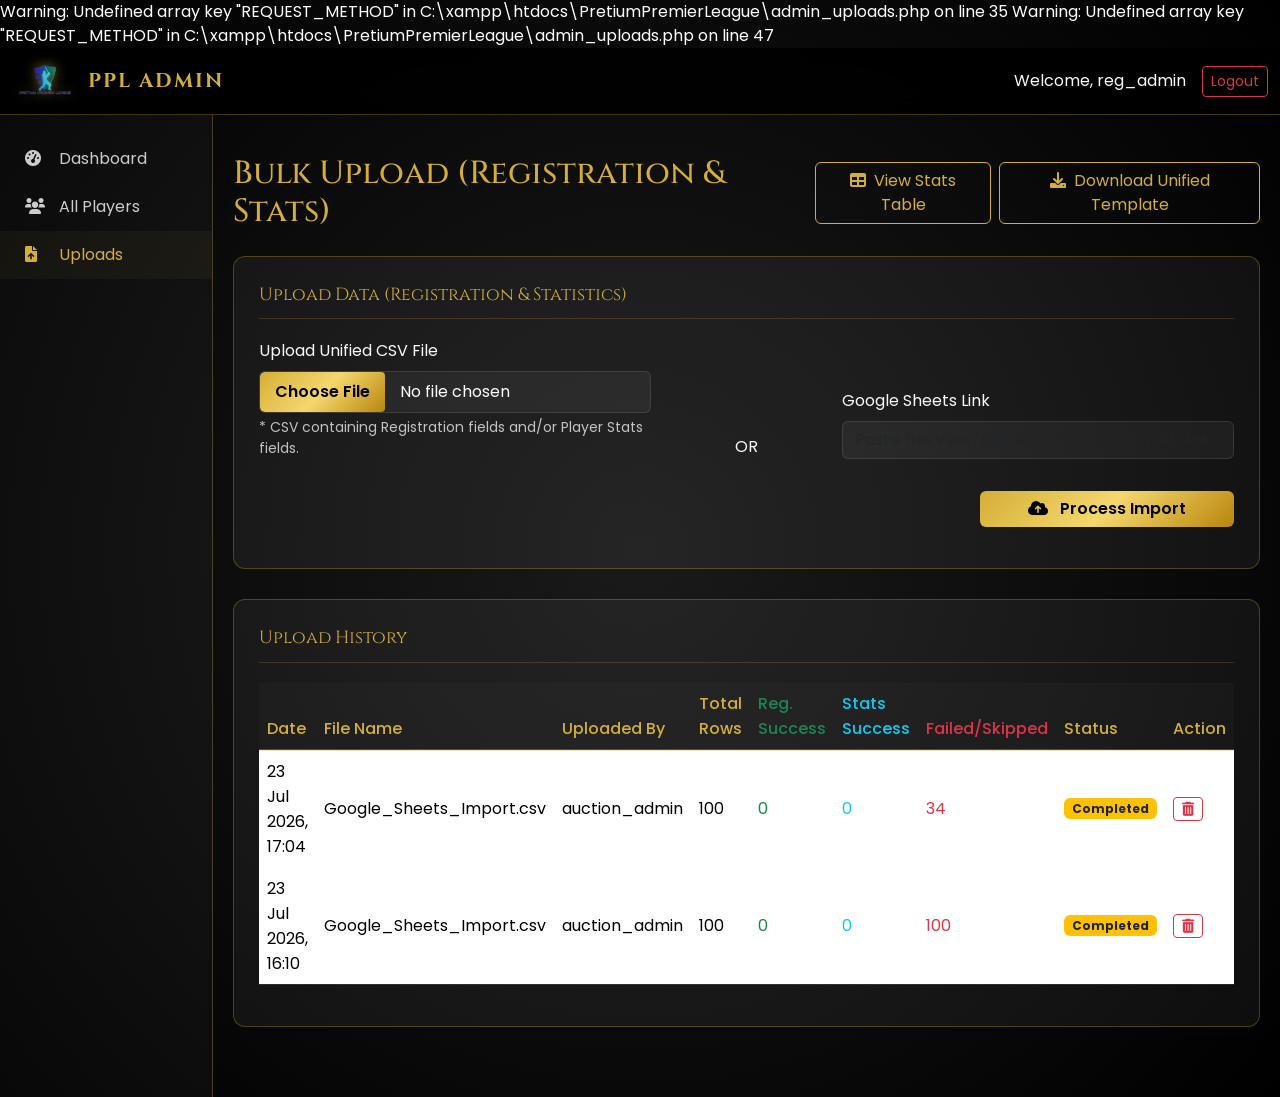
<file: test_out.html>
﻿
Warning: Undefined array key "REQUEST_METHOD" in C:\xampp\htdocs\PretiumPremierLeague\admin_uploads.php on line 35

Warning: Undefined array key "REQUEST_METHOD" in C:\xampp\htdocs\PretiumPremierLeague\admin_uploads.php on line 47
<!DOCTYPE html>
<html lang="en">
<head>
    <meta charset="UTF-8">
    <meta name="viewport" content="width=device-width, initial-scale=1.0">
    <title>Bulk Upload Players - PPL Admin</title>
    <link href="https://cdn.jsdelivr.net/npm/bootstrap@5.3.0/dist/css/bootstrap.min.css" rel="stylesheet">
    <link href="https://fonts.googleapis.com/css2?family=Cinzel:wght@400;700&family=Poppins:wght@300;400;600&display=swap" rel="stylesheet">
    <link rel="stylesheet" href="https://cdnjs.cloudflare.com/ajax/libs/font-awesome/6.0.0/css/all.min.css">
    <style>
        :root {
            --gold: #D4AF37;
            --gold-gradient: linear-gradient(135deg, #D4AF37 0%, #F5D76E 50%, #B8860B 100%);
            --black: #000000;
            --dark-gray: #1a1a1a;
            --glass: rgba(255, 255, 255, 0.05);
            --glass-border: rgba(212, 175, 55, 0.3);
        }

        body {
            background-color: var(--black);
            color: #fff;
            font-family: 'Poppins', sans-serif;
            background: radial-gradient(circle at center, #1a1a1a 0%, #000 100%);
            min-height: 100vh;
        }

        .navbar {
            background: rgba(0, 0, 0, 0.9);
            border-bottom: 1px solid var(--glass-border);
            backdrop-filter: blur(10px);
        }

        .navbar-brand {
            font-family: 'Cinzel', serif;
            color: var(--gold) !important;
            font-weight: 700;
            letter-spacing: 2px;
        }

        .dashboard-container {
            padding: 40px 20px;
        }

        .stat-card {
            background: var(--glass);
            border: 1px solid var(--glass-border);
            border-radius: 12px;
            padding: 25px;
            transition: transform 0.3s ease;
            margin-bottom: 30px;
        }

        .stat-box {
            background: rgba(255, 255, 255, 0.04);
            border: 1px solid rgba(255, 255, 255, 0.08);
            border-radius: 8px;
            padding: 15px;
            text-align: center;
        }

        .stat-mini-value {
            font-size: 1.5rem;
            font-weight: 700;
        }

        .stat-title {
            font-family: 'Cinzel', serif;
            color: var(--gold);
            font-size: 1.1rem;
            margin-bottom: 20px;
            border-bottom: 1px solid rgba(212, 175, 55, 0.2);
            padding-bottom: 10px;
        }

        .sidebar {
            background: rgba(255, 255, 255, 0.03);
            border-right: 1px solid var(--glass-border);
            min-height: calc(100vh - 56px);
            padding: 20px 0;
        }

        .nav-link {
            color: #ccc;
            padding: 12px 25px;
            transition: all 0.3s;
        }

        .nav-link:hover, .nav-link.active {
            color: var(--gold);
            background: rgba(212, 175, 55, 0.05);
        }

        .nav-link i {
            margin-right: 10px;
            width: 20px;
        }

        .table-custom {
            color: #fff;
            background: transparent;
        }
        
        .table-custom th {
            color: var(--gold);
            border-bottom: 2px solid var(--glass-border);
            background: rgba(255,255,255,0.02);
            font-weight: 500;
        }

        .table-custom td {
            border-bottom: 1px solid rgba(255,255,255,0.1);
            vertical-align: middle;
        }

        .btn-gold {
            background: var(--gold-gradient);
            color: #000;
            border: none;
            font-weight: 600;
            transition: all 0.3s;
        }

        .btn-gold:hover {
            transform: translateY(-2px);
            box-shadow: 0 4px 15px rgba(212, 175, 55, 0.3);
            color: #000;
        }

        .btn-outline-gold {
            background: transparent;
            color: var(--gold);
            border: 1px solid var(--gold);
            transition: all 0.3s;
        }

        .btn-outline-gold:hover {
            background: rgba(212, 175, 55, 0.1);
            color: var(--gold);
        }
        
        .form-control, .form-control:focus {
            background: rgba(255,255,255,0.05);
            border: 1px solid rgba(255,255,255,0.1);
            color: #fff !important;
        }
        
        .form-control::file-selector-button {
            color: #000;
            background: var(--gold-gradient);
            border: none;
            padding: 8px 15px;
            margin-right: 15px;
            border-radius: 4px;
            font-weight: 600;
            transition: all 0.3s;
        }

        .form-control::file-selector-button:hover {
            transform: translateY(-1px);
            box-shadow: 0 4px 10px rgba(212, 175, 55, 0.2);
        }

        /* Mobile Adjustments */
        @media (max-width: 768px) {
            .sidebar {
                min-height: auto;
                border-right: none;
                border-bottom: 1px solid var(--glass-border);
            }
        }
    </style>
</head>
<body>
    <nav class="navbar navbar-expand-lg navbar-dark sticky-top">
        <div class="container-fluid">
            <a class="navbar-brand" href="#" style="display:flex;align-items:center;gap:10px;"><img src="assets/PPL-Season-2.png" alt="PPL Logo" style="height:40px;filter:drop-shadow(0 0 6px rgba(212,175,55,0.6));"><span>PPL ADMIN</span></a>
            <button class="navbar-toggler" type="button" data-bs-toggle="collapse" data-bs-target="#adminSidebar">
                <span class="navbar-toggler-icon"></span>
            </button>
            <div class="collapse navbar-collapse" id="adminNavbarContent">
                <div class="ms-auto d-flex align-items-center mt-2 mt-lg-0">
                    <span class="text-light me-3">Welcome, reg_admin</span>
                    <a href="admin_logout.php" class="btn btn-outline-danger btn-sm">Logout</a>
                </div>
            </div>
        </div>
    </nav>

    <div class="container-fluid">
        <div class="row">
            <!-- Sidebar -->
            <div class="col-lg-2 col-md-3 collapse d-md-block sidebar" id="adminSidebar">
                <ul class="nav flex-column">
                    <li class="nav-item">
                        <a class="nav-link" href="admin_dashboard.php">
                            <i class="fas fa-tachometer-alt"></i> Dashboard
                        </a>
                    </li>
                    <li class="nav-item">
                        <a class="nav-link" href="admin_players.php">
                            <i class="fas fa-users"></i> All Players
                        </a>
                    </li>
                    <li class="nav-item">
                        <a class="nav-link active" href="admin_uploads.php">
                            <i class="fas fa-file-upload"></i> Uploads
                        </a>
                    </li>
                </ul>
            </div>

            <!-- Main Content -->
            <div class="col-lg-10 col-md-9 dashboard-container">
                <div class="d-flex justify-content-between align-items-center mb-4">
                    <h2 class="font-heading m-0" style="font-family: 'Cinzel', serif; color: var(--gold);">Bulk Upload (Registration & Stats)</h2>
                    <div class="d-flex gap-2">
                        <a href="admin_player_stats.php" class="btn btn-outline-gold">
                            <i class="fas fa-table me-1"></i> View Stats Table
                        </a>
                        <a href="template/unified_upload_template.csv" class="btn btn-outline-gold" download>
                            <i class="fas fa-download me-1"></i> Download Unified Template
                        </a>
                    </div>
                </div>

                
                
                
                
                <div class="row">
                    <div class="col-md-12">
                        <div class="stat-card">
                            <div class="stat-title">Upload Data (Registration & Statistics)</div>
                            
                            <form action="" method="POST" enctype="multipart/form-data" id="uploadForm">
                                <div class="row align-items-end">
                                    <div class="col-md-5 mb-3">
                                        <label class="form-label text-light">Upload Unified CSV File</label>
                                        <input type="file" name="upload_file" class="form-control" accept=".csv, .xlsx, .xls">
                                        <small class="text-light opacity-75 d-block mt-1">* CSV containing Registration fields and/or Player Stats fields.</small>
                                    </div>
                                    <div class="col-md-2 mb-3 text-center">
                                        <span class="text-light">OR</span>
                                    </div>
                                    <div class="col-md-5 mb-3">
                                        <label class="form-label text-light">Google Sheets Link</label>
                                        <input type="url" name="google_sheets_link" class="form-control" placeholder="Paste the View/Edit link or Publish to Web link">
                                    </div>
                                    
                                    <div class="col-12 mt-2 d-none" id="uploadProgressDiv">
                                        <div class="alert alert-info py-2 px-3 d-flex align-items-center mb-0">
                                            <div class="spinner-border spinner-border-sm me-3" role="status"></div>
                                            <span>Processing CSV upload... Extracting Registration and Player Stats data...</span>
                                        </div>
                                    </div>

                                    <div class="col-12 mt-3 text-end">
                                        <button type="submit" name="upload_submit" id="uploadSubmitBtn" class="btn btn-gold px-5">
                                            <i class="fas fa-cloud-upload-alt me-2"></i> Process Import
                                        </button>
                                    </div>
                                </div>
                            </form>
                            
                        </div>
                    </div>
                </div>

                <!-- Upload History -->
                <div class="stat-card">
                    <div class="stat-title">Upload History</div>
                    <div class="table-responsive">
                        <table class="table table-custom">
                            <thead>
                                <tr>
                                    <th>Date</th>
                                    <th>File Name</th>
                                    <th>Uploaded By</th>
                                    <th>Total Rows</th>
                                    <th class="text-success">Reg. Success</th>
                                    <th class="text-info">Stats Success</th>
                                    <th class="text-danger">Failed/Skipped</th>
                                    <th>Status</th>
                                    <th>Action</th>
                                </tr>
                            </thead>
                            <tbody>
                                                                                                                                                    <tr>
                                            <td>23 Jul 2026, 17:04</td>
                                            <td>Google_Sheets_Import.csv</td>
                                            <td>auction_admin</td>
                                            <td>100</td>
                                            <td class="text-success">0</td>
                                            <td class="text-info">0</td>
                                            <td class="text-danger">34</td>
                                            <td>
                                                <span class="badge bg-warning text-dark">
                                                    Completed                                                </span>
                                            </td>
                                            <td>
                                                                                                <form method="POST" style="display:inline;" onsubmit="return confirm('Are you sure you want to delete this history record?');">
                                                    <input type="hidden" name="delete_history_id" value="3">
                                                    <button type="submit" class="btn btn-sm btn-outline-danger" title="Delete Record">
                                                        <i class="fas fa-trash-alt"></i>
                                                    </button>
                                                </form>
                                            </td>
                                        </tr>
                                                                                                                    <tr>
                                            <td>23 Jul 2026, 16:10</td>
                                            <td>Google_Sheets_Import.csv</td>
                                            <td>auction_admin</td>
                                            <td>100</td>
                                            <td class="text-success">0</td>
                                            <td class="text-info">0</td>
                                            <td class="text-danger">100</td>
                                            <td>
                                                <span class="badge bg-warning text-dark">
                                                    Completed                                                </span>
                                            </td>
                                            <td>
                                                                                                <form method="POST" style="display:inline;" onsubmit="return confirm('Are you sure you want to delete this history record?');">
                                                    <input type="hidden" name="delete_history_id" value="2">
                                                    <button type="submit" class="btn btn-sm btn-outline-danger" title="Delete Record">
                                                        <i class="fas fa-trash-alt"></i>
                                                    </button>
                                                </form>
                                            </td>
                                        </tr>
                                                                                                </tbody>
                        </table>
                    </div>
                </div>

            </div>
        </div>
    </div>
    
                            
    <script src="https://cdn.jsdelivr.net/npm/bootstrap@5.3.0/dist/js/bootstrap.bundle.min.js"></script>
    <script>
    document.addEventListener('DOMContentLoaded', function() {
        const uploadForm = document.getElementById('uploadForm');
        if (uploadForm) {
            uploadForm.addEventListener('submit', function() {
                const btn = document.getElementById('uploadSubmitBtn');
                if (btn) {
                    btn.disabled = true;
                    btn.innerHTML = '<span class="spinner-border spinner-border-sm me-2" role="status" aria-hidden="true"></span>Processing Import...';
                }
                const progressDiv = document.getElementById('uploadProgressDiv');
                if (progressDiv) {
                    progressDiv.classList.remove('d-none');
                }
            });
        }
    });
    </script>
</body>
</html>
</file>
